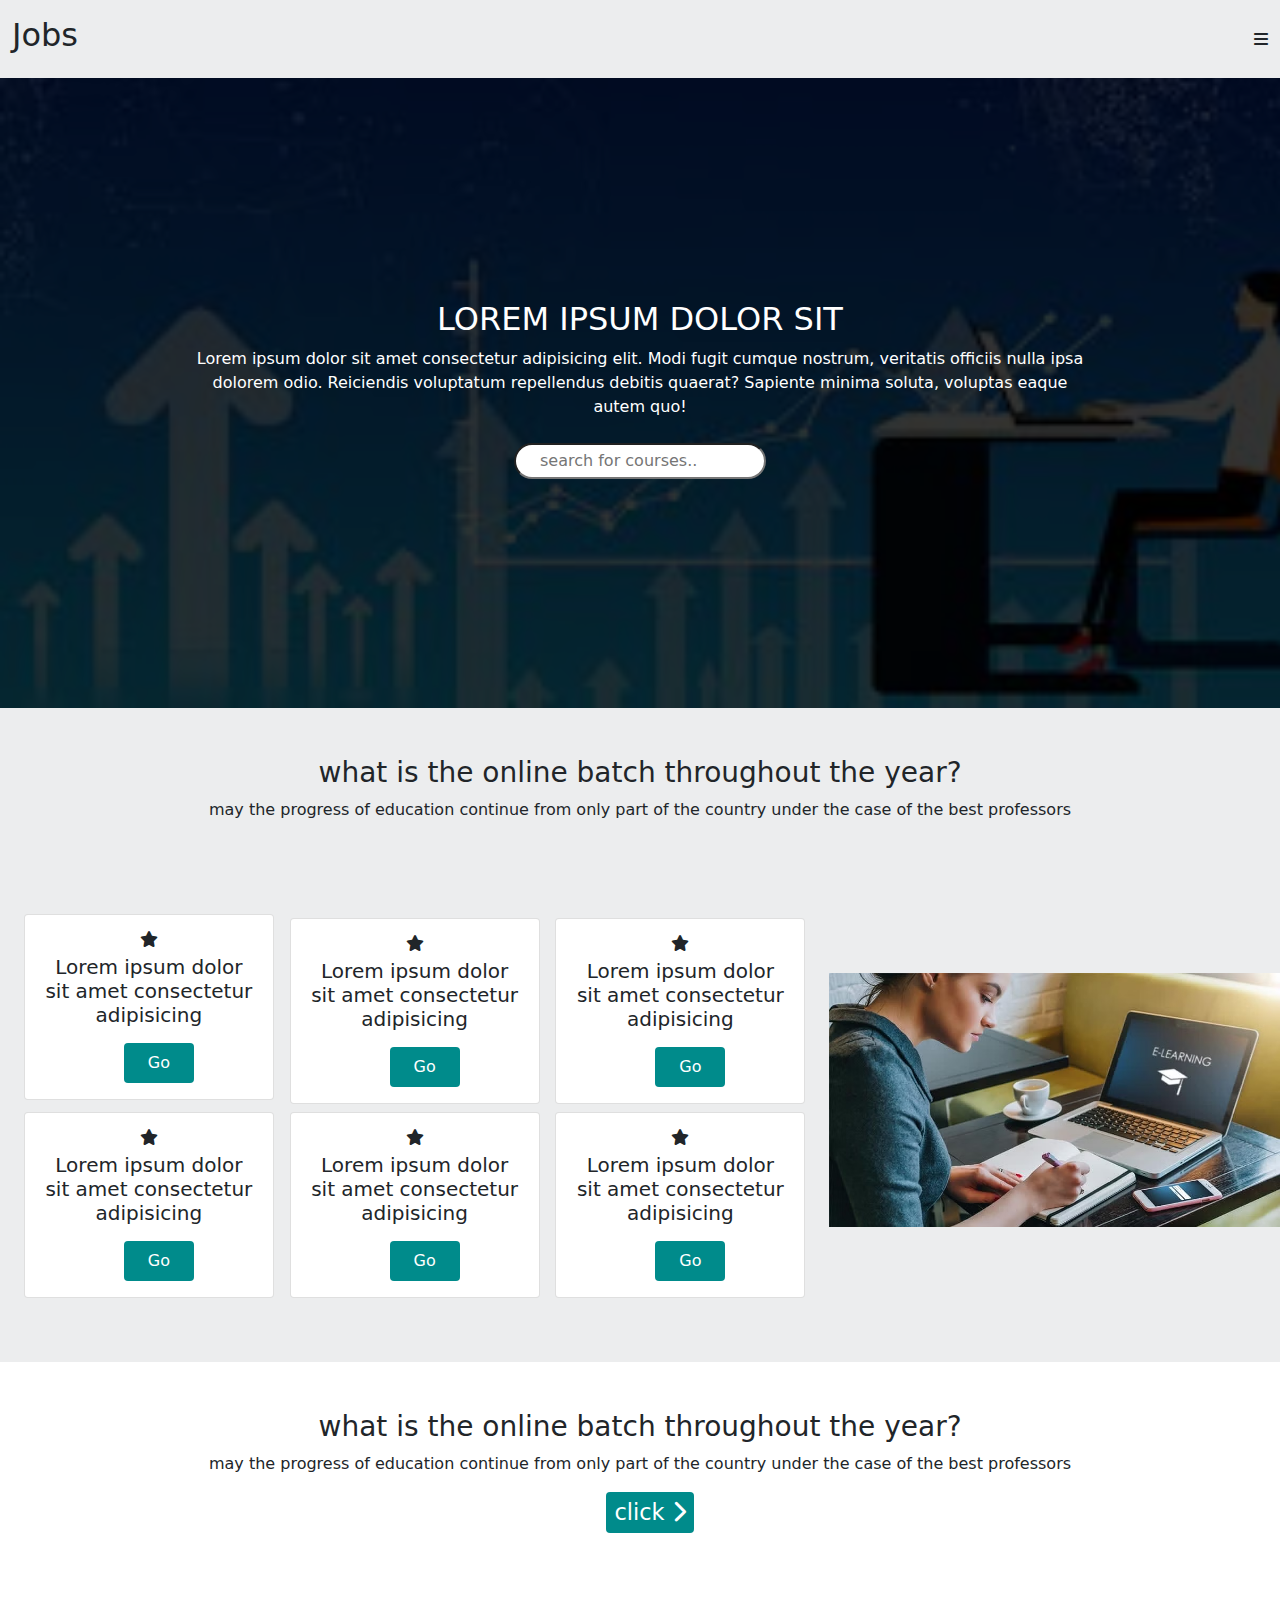
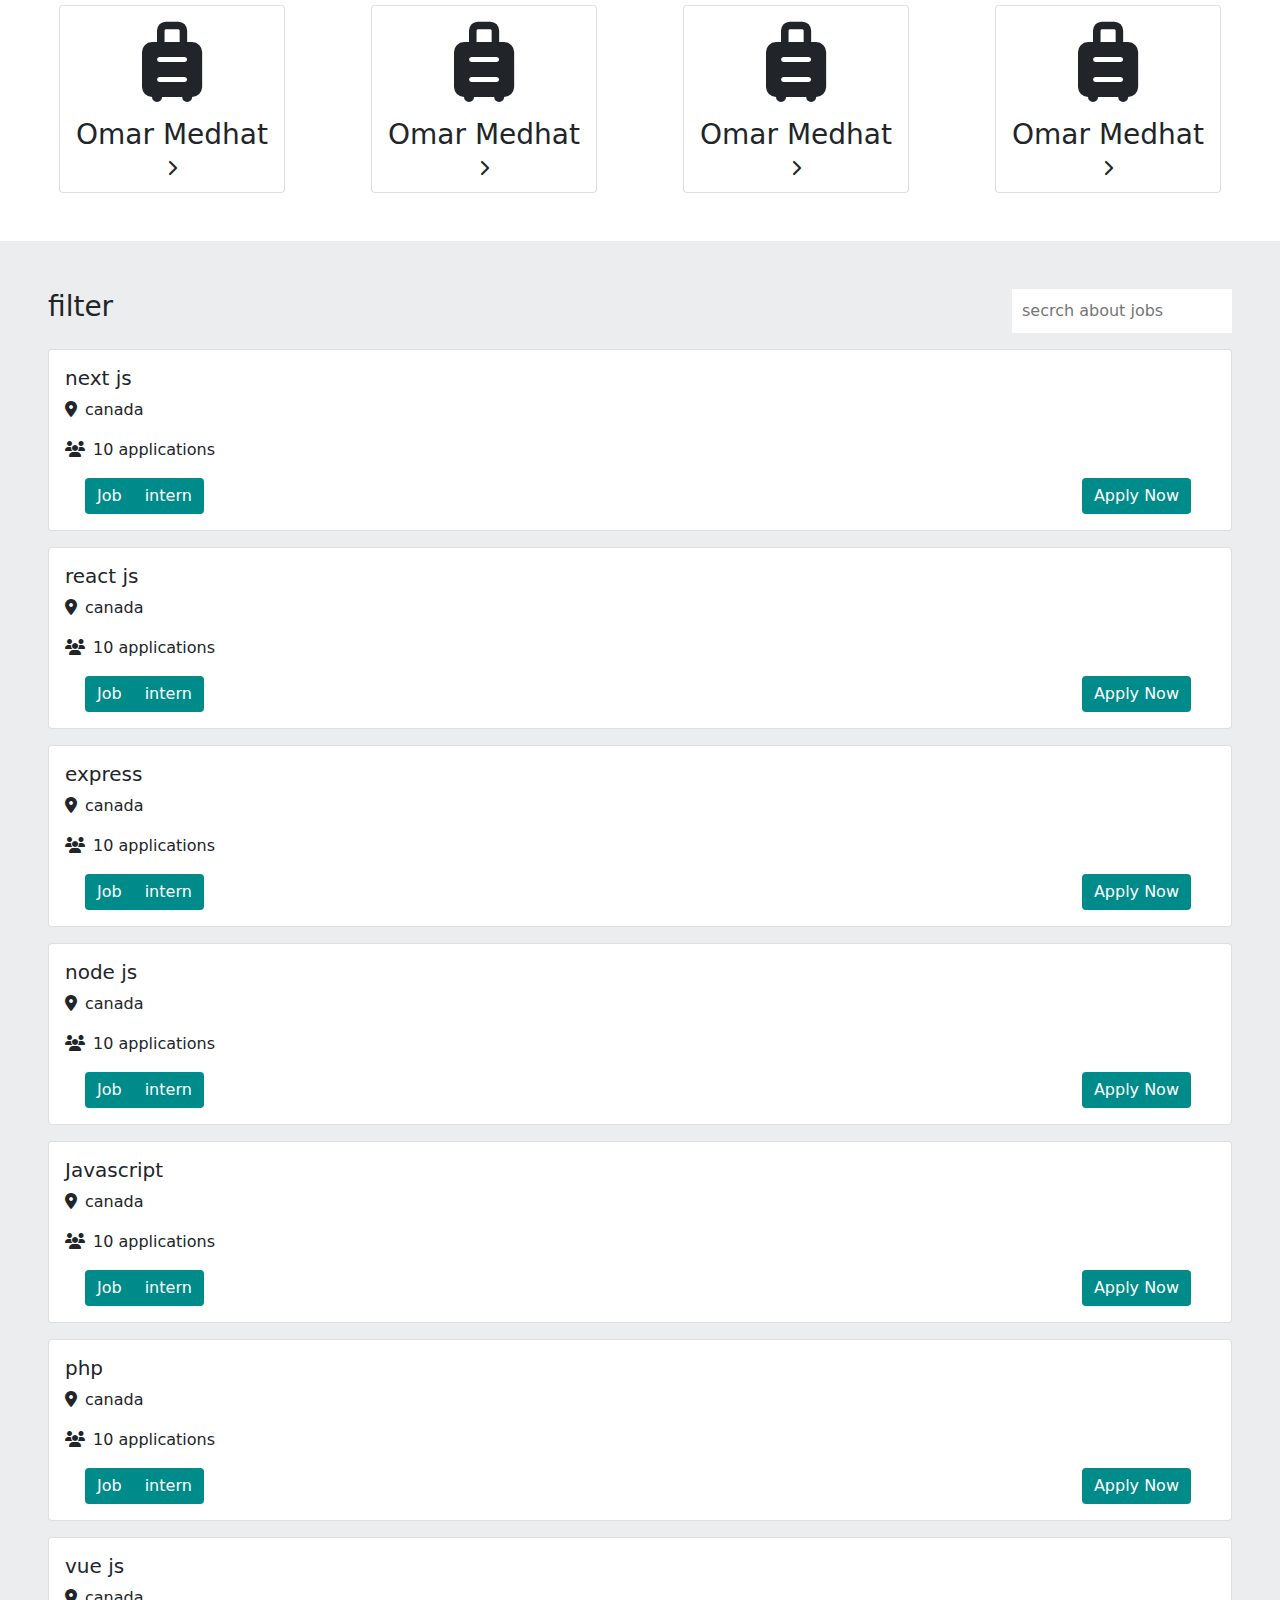
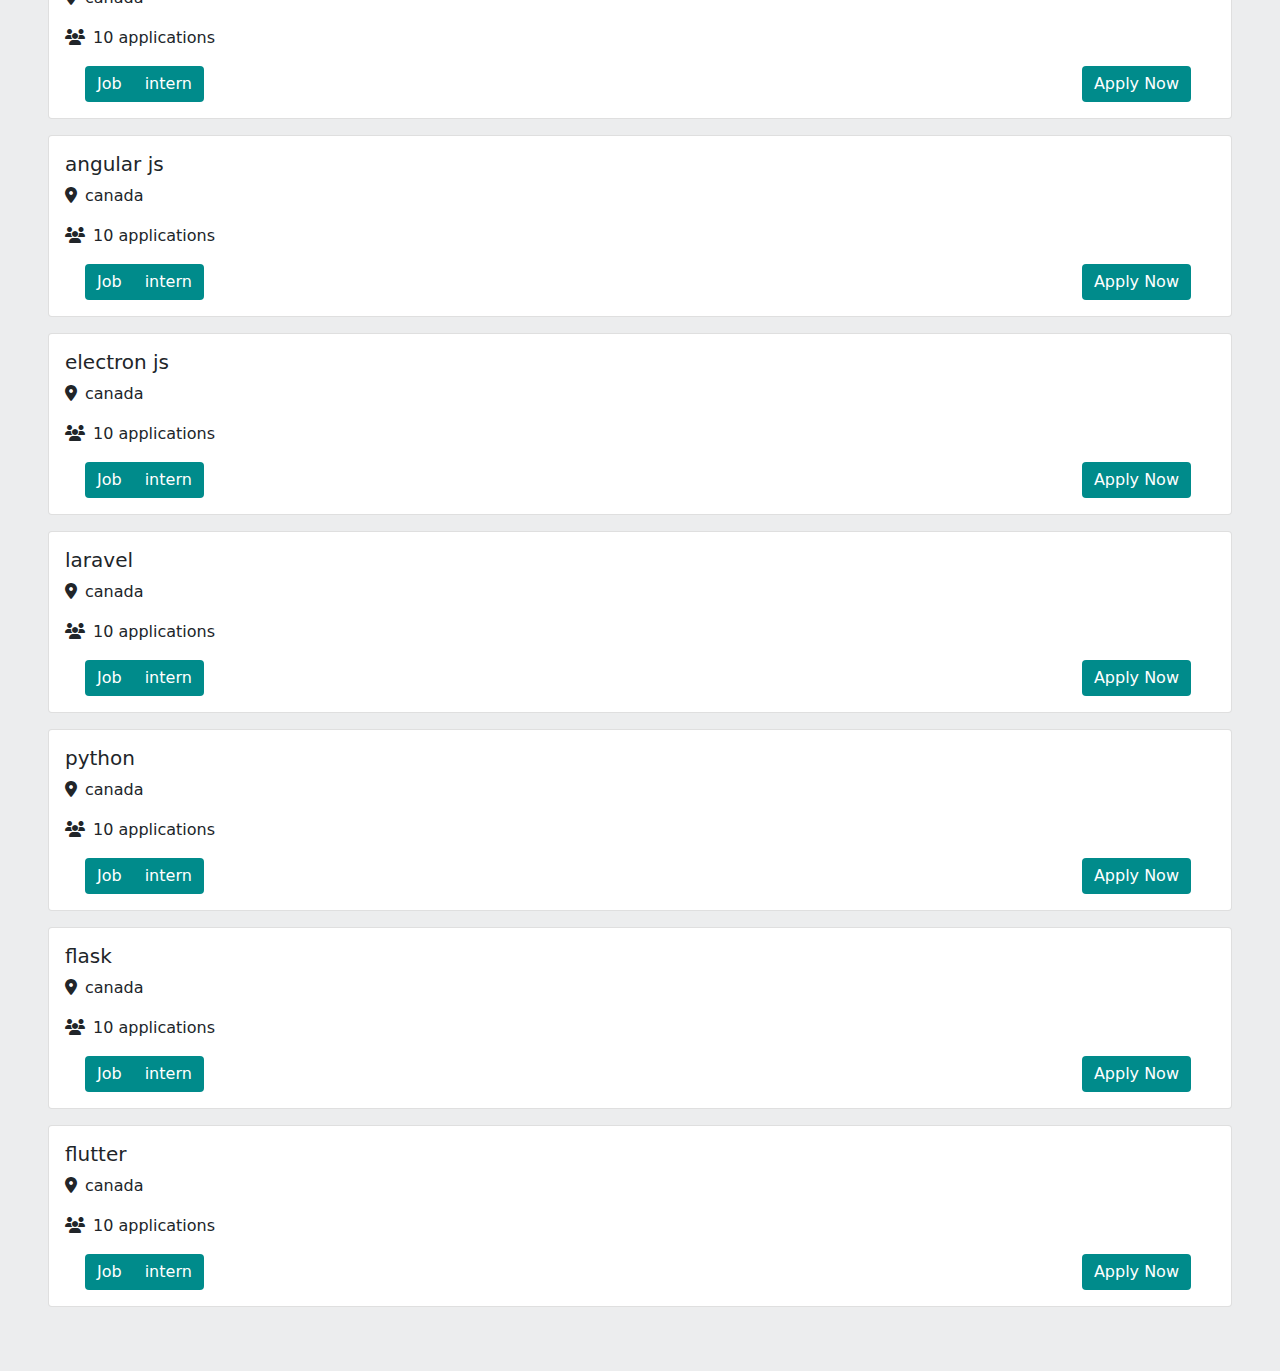
<file: project/index.html>
<!DOCTYPE html>
<html lang="en">

<head>
    <meta charset="UTF-8">
    <meta http-equiv="X-UA-Compatible" content="IE=edge">
    <meta name="viewport" content="width=device-width, initial-scale=1.0">
    <link rel="stylesheet" href="bootstrap-5.0.2-dist/bootstrap-5.0.2-dist/css/bootstrap.css">
    <link rel="stylesheet" href="https://cdnjs.cloudflare.com/ajax/libs/font-awesome/6.4.0/css/all.min.css">
    <link rel="stylesheet" href="style.css">
    <link rel="stylesheet" href="">
    <title>Jobs</title>
</head>

<body>

    <div class="scroll-to-top btn p-3 position-fixed text-white  "><i class="fa fa-arrow-up ">

        </i></div>




    <header class="bg-secondary">
        <div class="container-fluid d-flex justify-content-between align-items-center py-3">
            <h2>Jobs</h2>
            <i class="fa fa-bars"></i>
        </div>

    </header>



    <main>
        <!-- hero section -->
        <section class="hero position-relative">
            <div class="overlay position-absolute left-0 top-0 w-sm-100 w-100 h-100 overlay-bg">
            </div>
            <div class="container-fulid d-flex justify-content-center align-items-center">
                <div class="content p-relative text-center text-white ">
                    <h2 class="text-uppercase position-relative z-index-100">Lorem ipsum dolor sit</h2>
                    <p class="position-relative z-index-100">Lorem ipsum dolor sit amet consectetur adipisicing elit.
                        Modi fugit cumque nostrum, veritatis
                        officiis nulla ipsa dolorem odio. Reiciendis voluptatum repellendus debitis quaerat? Sapiente
                        minima
                        soluta, voluptas eaque autem quo!</p>

                    <div class="col col-3-sm-sm-12 col col-3-sm-md-4 position-relative z-index-1000">


                        <input type="search" placeholder="search for courses.." style="border-radius: 20px;"
                            class="p-1 px-4 m-2">

                    </div>


                </div>


            </div>
            </div>

        </section>


        <!-- section slider -->
        <section class="slider position-relative">
            <div class="container-fulid">


            </div>
        </section>
        <!-- section slider -->


        <section class="about-us bg-secondary text-center py-5">
            <div class="containet-fulid ">
                <h3>what is the online batch throughout the year?
                </h3>

                <p>may the progress of education continue from only part of the country under the case of the best
                    professors

                </p>



                <div
                    class="about-us-inner d-flex flex-sm-wrap flex-md-nowrap justify-content-sm-around align-items-center w-full position-relative  pt-5">
                    <div
                        class="left mt-2 w-sm-50 w-md-100 d-flex justify-content-around align-items-center flex-wrap p-3 w-sm-100 w-md-50">

                        <div class="card p-3 d-flex justify-content-center align-items-center flex-col">
                            <i class="fa fa-star"></i>
                            <h5 class="card-title mt-2">Lorem ipsum dolor sit amet consectetur adipisicing</h5>
                            <button class="btn-primary btn px-4 py-2 mt-2">Go</button>
                        </div>

                        <div class="card mt-2 p-3 d-flex justify-content-center align-items-center flex-col">
                            <i class="fa fa-star"></i>
                            <h5 class="card-title mt-2">Lorem ipsum dolor sit amet consectetur adipisicing</h5>
                            <button class="btn-primary btn px-4 py-2 mt-2">Go</button>
                        </div>

                        <div class="card p-3 mt-2 d-flex justify-content-center align-items-center flex-col">
                            <i class="fa fa-star"></i>
                            <h5 class="card-title mt-2">Lorem ipsum dolor sit amet consectetur adipisicing</h5>
                            <button class="btn-primary btn px-4 py-2 mt-2">Go</button>
                        </div>

                        <div class="card p-3 mt-2 d-flex justify-content-center align-items-center flex-col">
                            <i class="fa fa-star"></i>
                            <h5 class="card-title mt-2">Lorem ipsum dolor sit amet consectetur adipisicing</h5>
                            <button class="btn-primary btn px-4 py-2 mt-2">Go</button>
                        </div>

                        <div class="card p-3 mt-2 d-flex justify-content-center align-items-center flex-col">
                            <i class="fa fa-star"></i>
                            <h5 class="card-title mt-2">Lorem ipsum dolor sit amet consectetur adipisicing</h5>
                            <button class="btn-primary btn px-4 py-2 mt-2">Go</button>
                        </div>

                        <div class="card p-3 mt-2 d-flex justify-content-center align-items-center flex-col">
                            <i class="fa fa-star"></i>
                            <h5 class="card-title mt-2">Lorem ipsum dolor sit amet consectetur adipisicing</h5>
                            <button class="btn-primary btn px-4 py-2 mt-2">Go</button>
                        </div>
                    </div>

                    <div class="right w-sm-100 w-md-50 h-50 bg-danger">
                        <img src="./demo.avif" alt="" />
                    </div>
                </div>
            </div>
        </section>


        <!-- section services -->
        <section class="services">
            <div class="container-fuild text-center mt-5 px-3">
                <h3>what is the online batch throughout the year?
                </h3>

                <p>may the progress of education continue from only part of the country under the case of the best
                    professors

                </p>

                <button class="btn btn-auto-margin btn-primary px-2 py-1 rounded-fill " style="font-size: 1.4rem;">
                    click
                    <i class="fa-solid fa-chevron-right"></i>
                </button>

                <div class="cards d-flex justify-content-around align-items-center flex-wrap py-5">
                    <div
                        class="card d-flex justify-content-center align-items-center background-color-secondary mt-4 p-3 text-capitalize">
                        <i class="fa-solid fa-suitcase-rolling main-icon"></i>

                        <h3 class="mt-3">omar medhat</h3>
                        <i class="fa-solid fa-chevron-right"></i>
                    </div>

                    <div
                        class="card d-flex justify-content-center align-items-center background-color-secondary mt-4 p-3 text-capitalize">
                        <i class="fa-solid fa-suitcase-rolling main-icon"></i>

                        <h3 class="mt-3">omar medhat</h3>
                        <i class="fa-solid fa-chevron-right"></i>
                    </div>


                    <div
                        class="card d-flex justify-content-center align-items-center background-color-secondary mt-4 p-3 text-capitalize">
                        <i class="fa-solid fa-suitcase-rolling main-icon"></i>

                        <h3 class="mt-3">omar medhat</h3>
                        <i class="fa-solid fa-chevron-right"></i>
                    </div>
                    <div
                        class="card d-flex justify-content-center align-items-center background-color-secondary mt-4 p-3 text-capitalize">
                        <i class="fa-solid fa-suitcase-rolling main-icon"></i>

                        <h3 class="mt-3">omar medhat</h3>
                        <i class="fa-solid fa-chevron-right"></i>
                    </div>
                </div>


            </div>
        </section>
        <!-- section services -->


        <div class="fillter-section bg-secondary">
            <div class="conatiner-fluid py-5 px-5">
                <div class="d-flex justify-content-between align-items-center">
                    <h3>filter</h3>

                    <div class="search-input">
                        <input type="search" placeholder="secrch about jobs">
                    </div>


                </div>


                <div class="search-result-section">





                </div>
            </div>
        </div>

    </main>





    <script src="./bootstrap-5.0.2-dist/bootstrap-5.0.2-dist/js/bootstrap.bundle.min.js"></script>
    <script src="main.js"></script>
</body>

</html>
</file>
<file: project/style.css>
* {
    padding: 0;
    margin: 0;
    box-sizing: border-box;
    max-width: 100%;

}

.hero {
    background-image: url('./job.jpeg');
    background-size: cover;
    ;
}

.hero>div {
    min-height: 70vh;
}

.hero .content {
    width: 70%;
    height: fit-content;
}

.scroll-to-top {
    right: -100px;
    bottom: -100px;
    transition: 500ms;
}

.display-btn {
    right: 40px;
    bottom: 40px;
    z-index: 100000;
}

.overlay-bg {
    background-color: rgba(0, 0, 0, 0.8);

}

/* 
about us */
/* .about-us-inner>div {
    width: 50%;
} */

.about-us-inner .card {
    width: 250px;
}

.services .card .main-icon {
    font-size: 5rem;
}


.search-input input {
    width: fit-content;
    padding: 10px;
}

.fit-content {
    width: fit-content;
}

.search-input input {
    outline: none;
    border: none;
}





.btn {
    border: none;
    outline: none;
    ;
    margin-left: 20px;
    background-color: darkcyan;
}




/* not fond data */

.no-results {
    background-color: #f7f7f7;
    border: 1px solid #ddd;
    border-radius: 5px;
    padding: 20px;
    text-align: center;
}

.no-results h2 {
    font-size: 24px;
    margin-bottom: 10px;
}

.no-results p {
    font-size: 18px;
    margin-bottom: 0;
}
</file>
